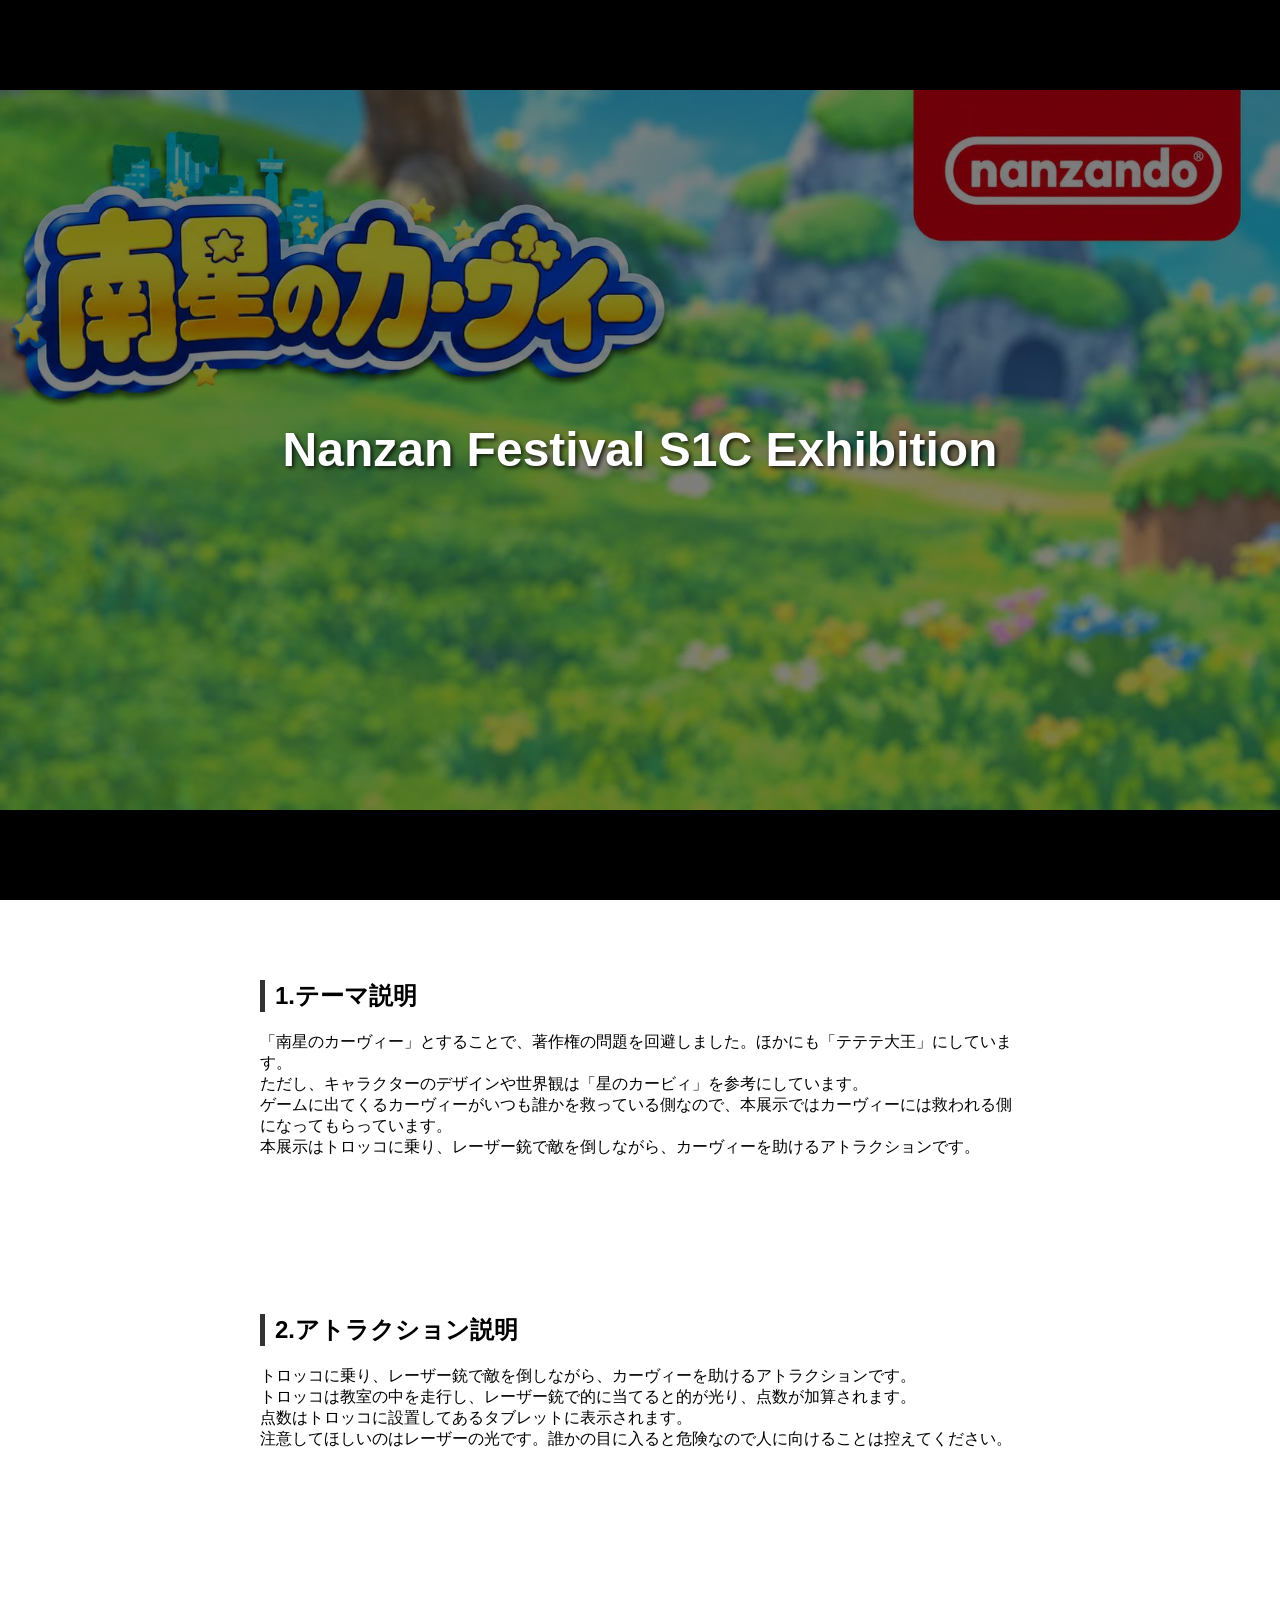
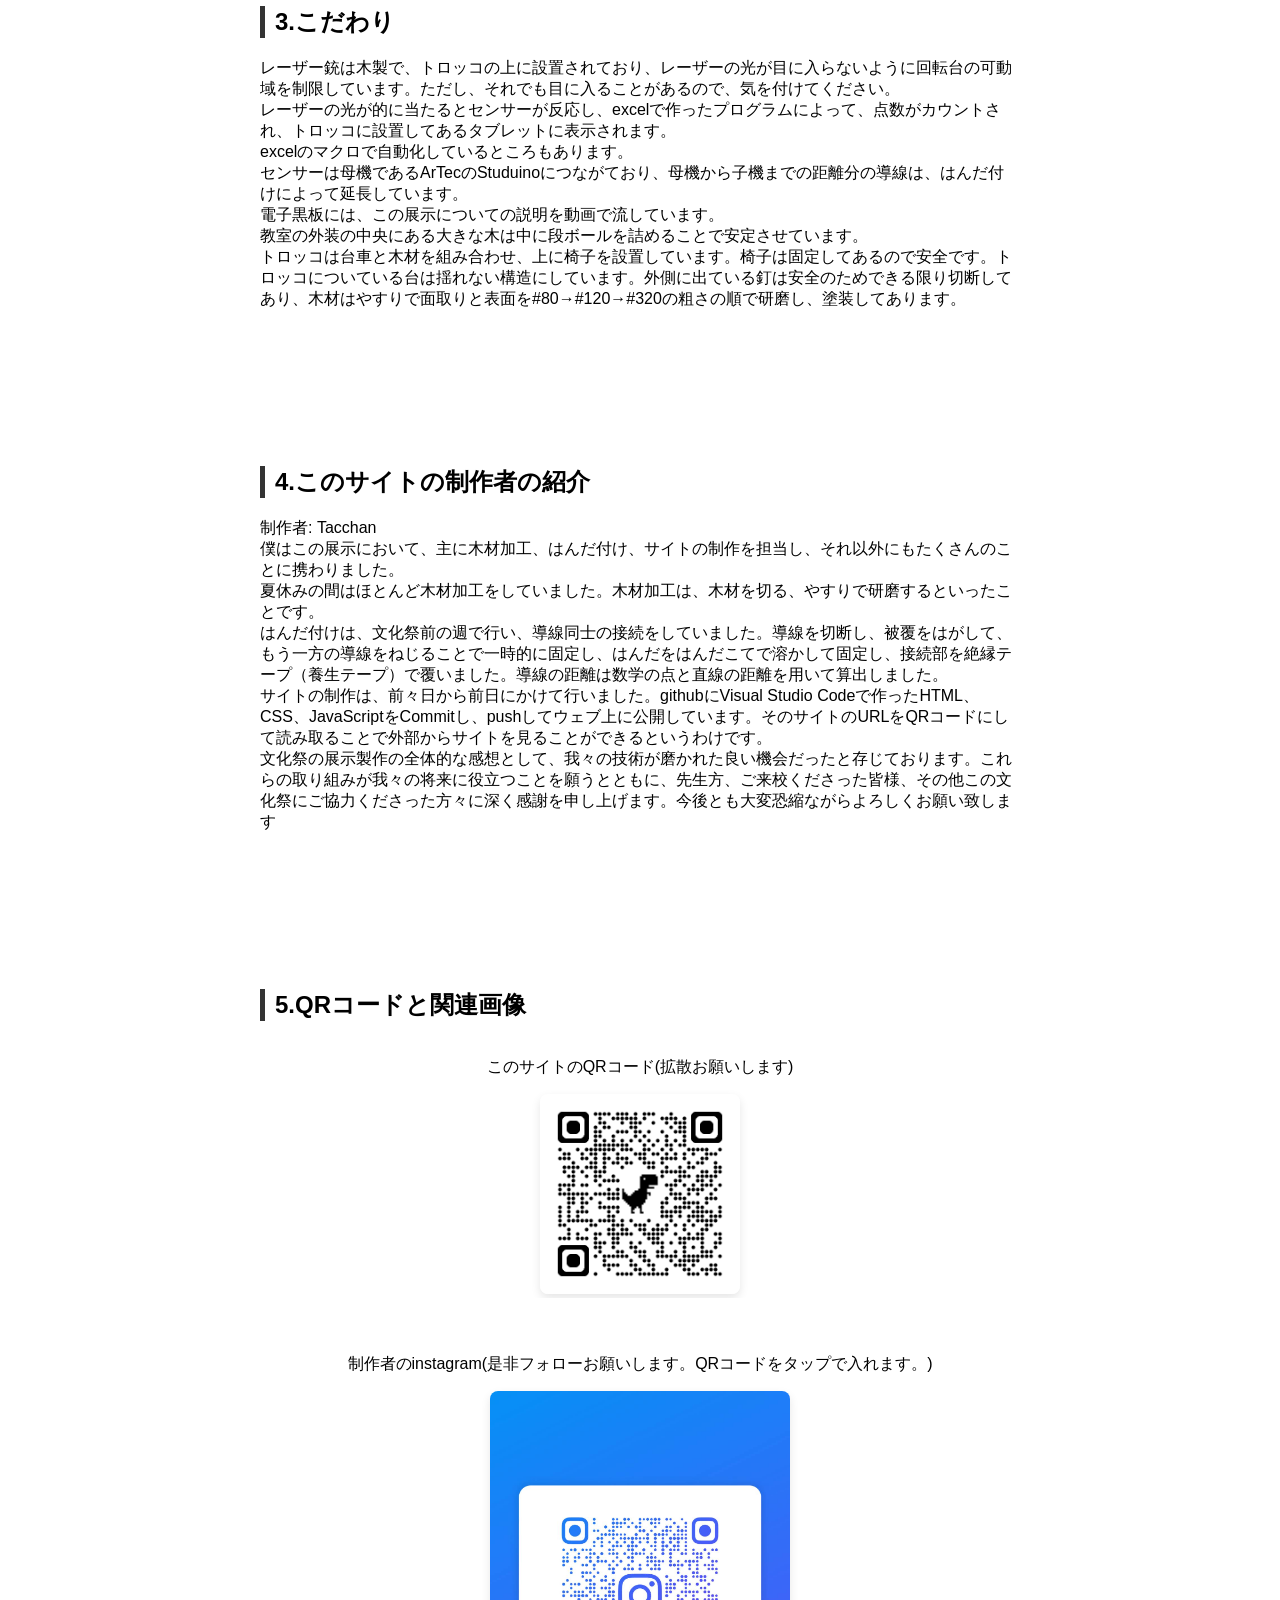
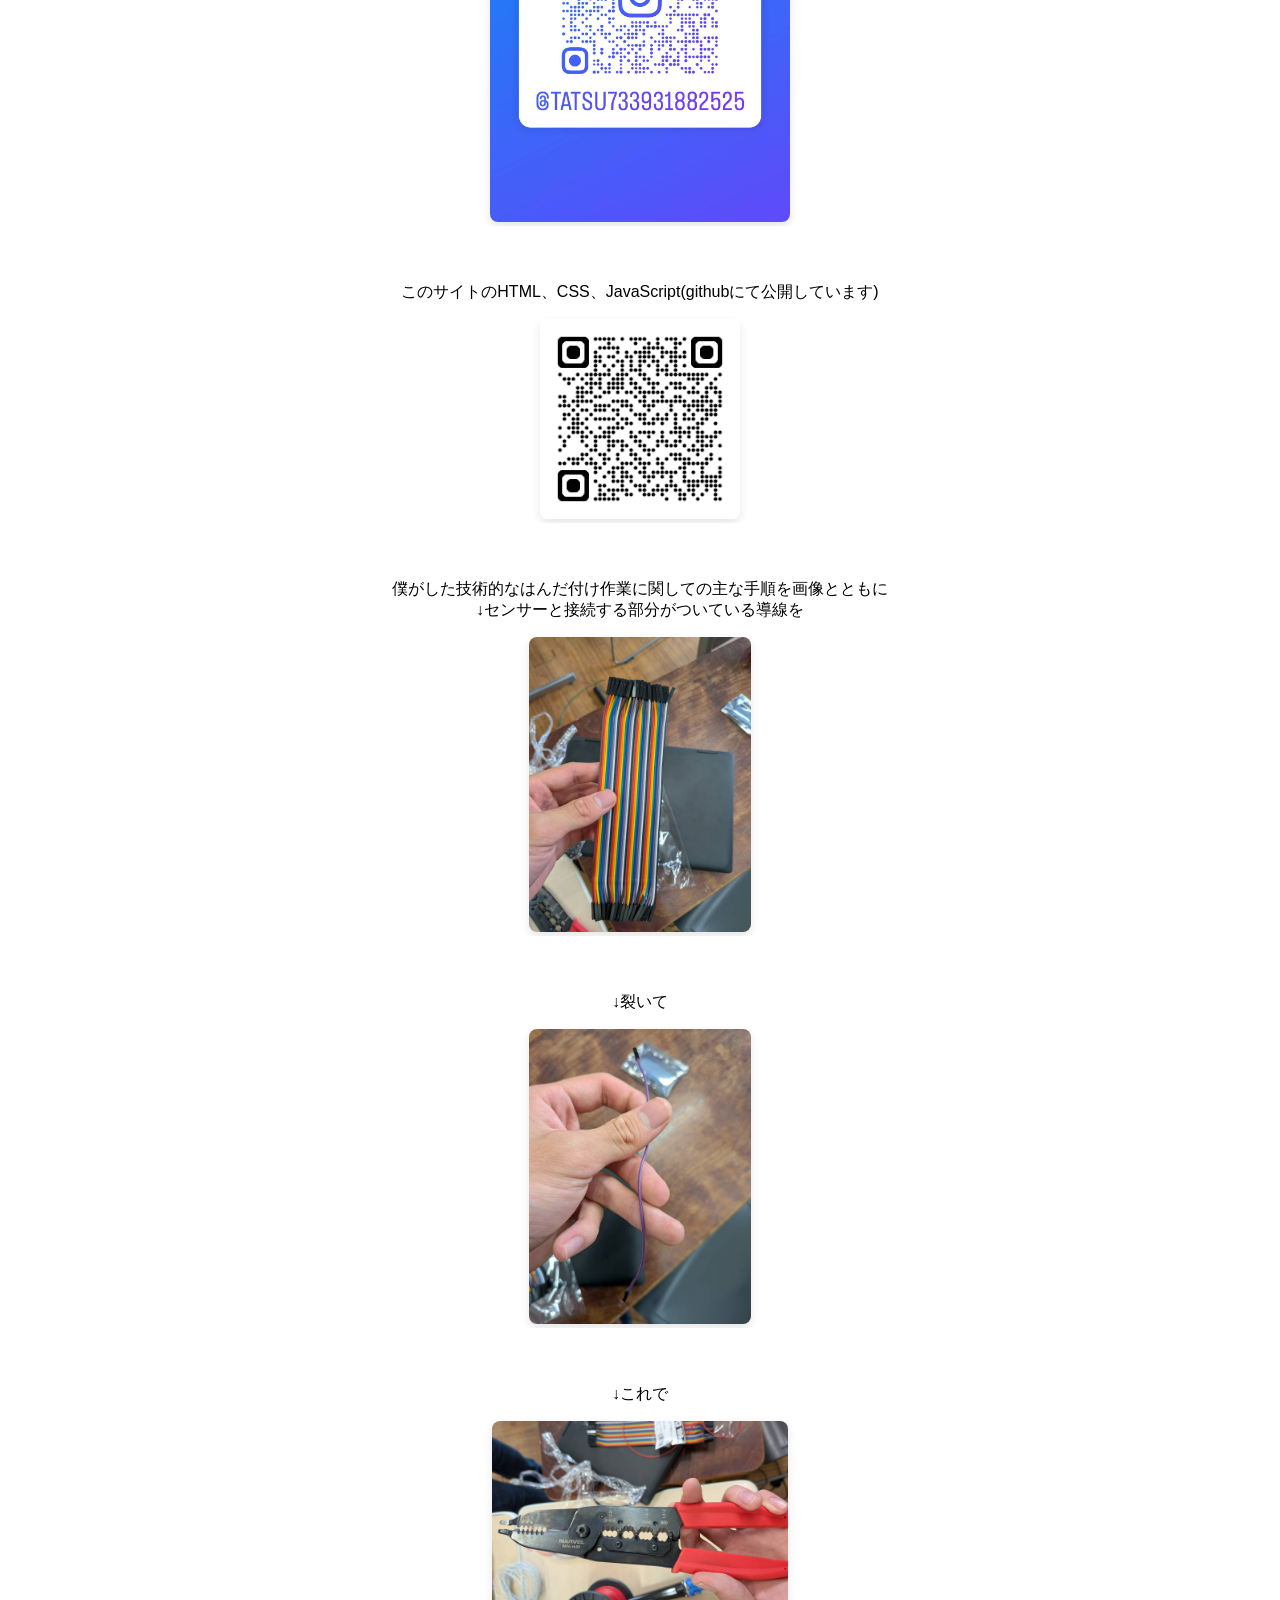
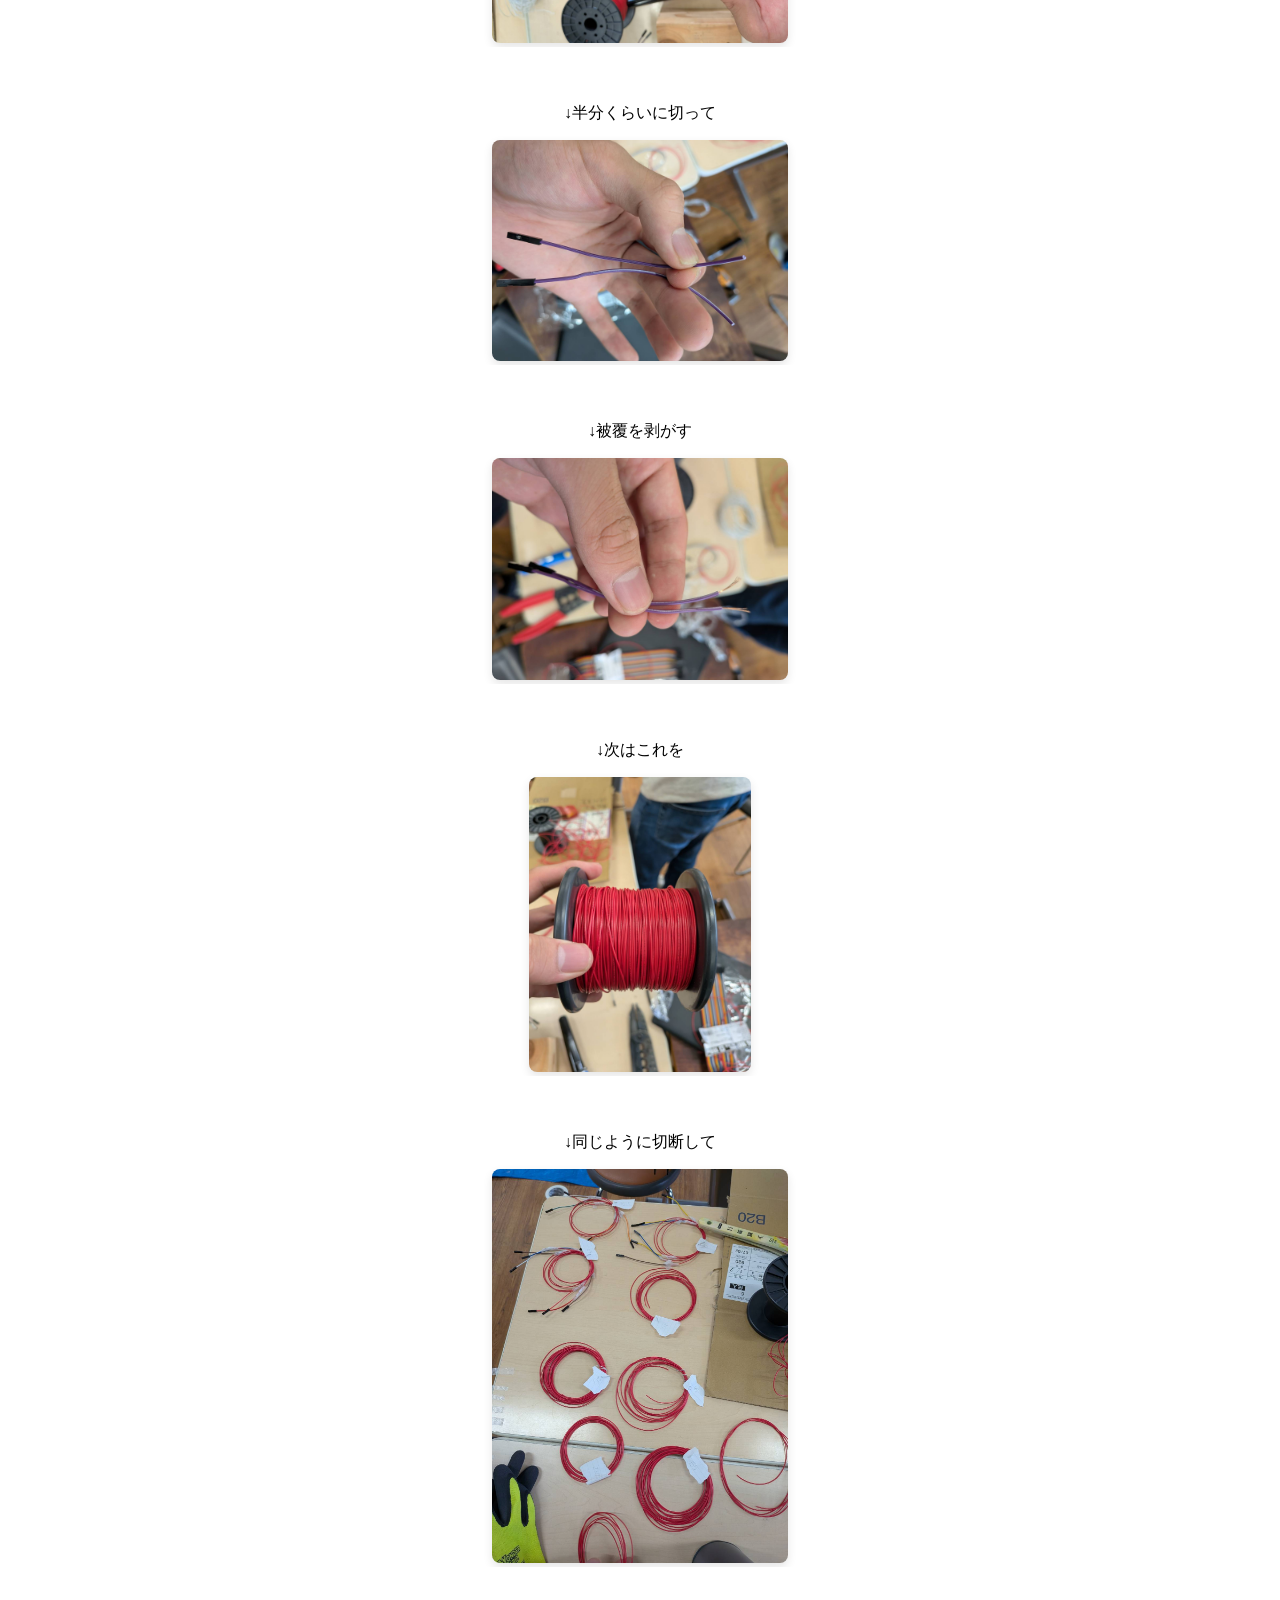
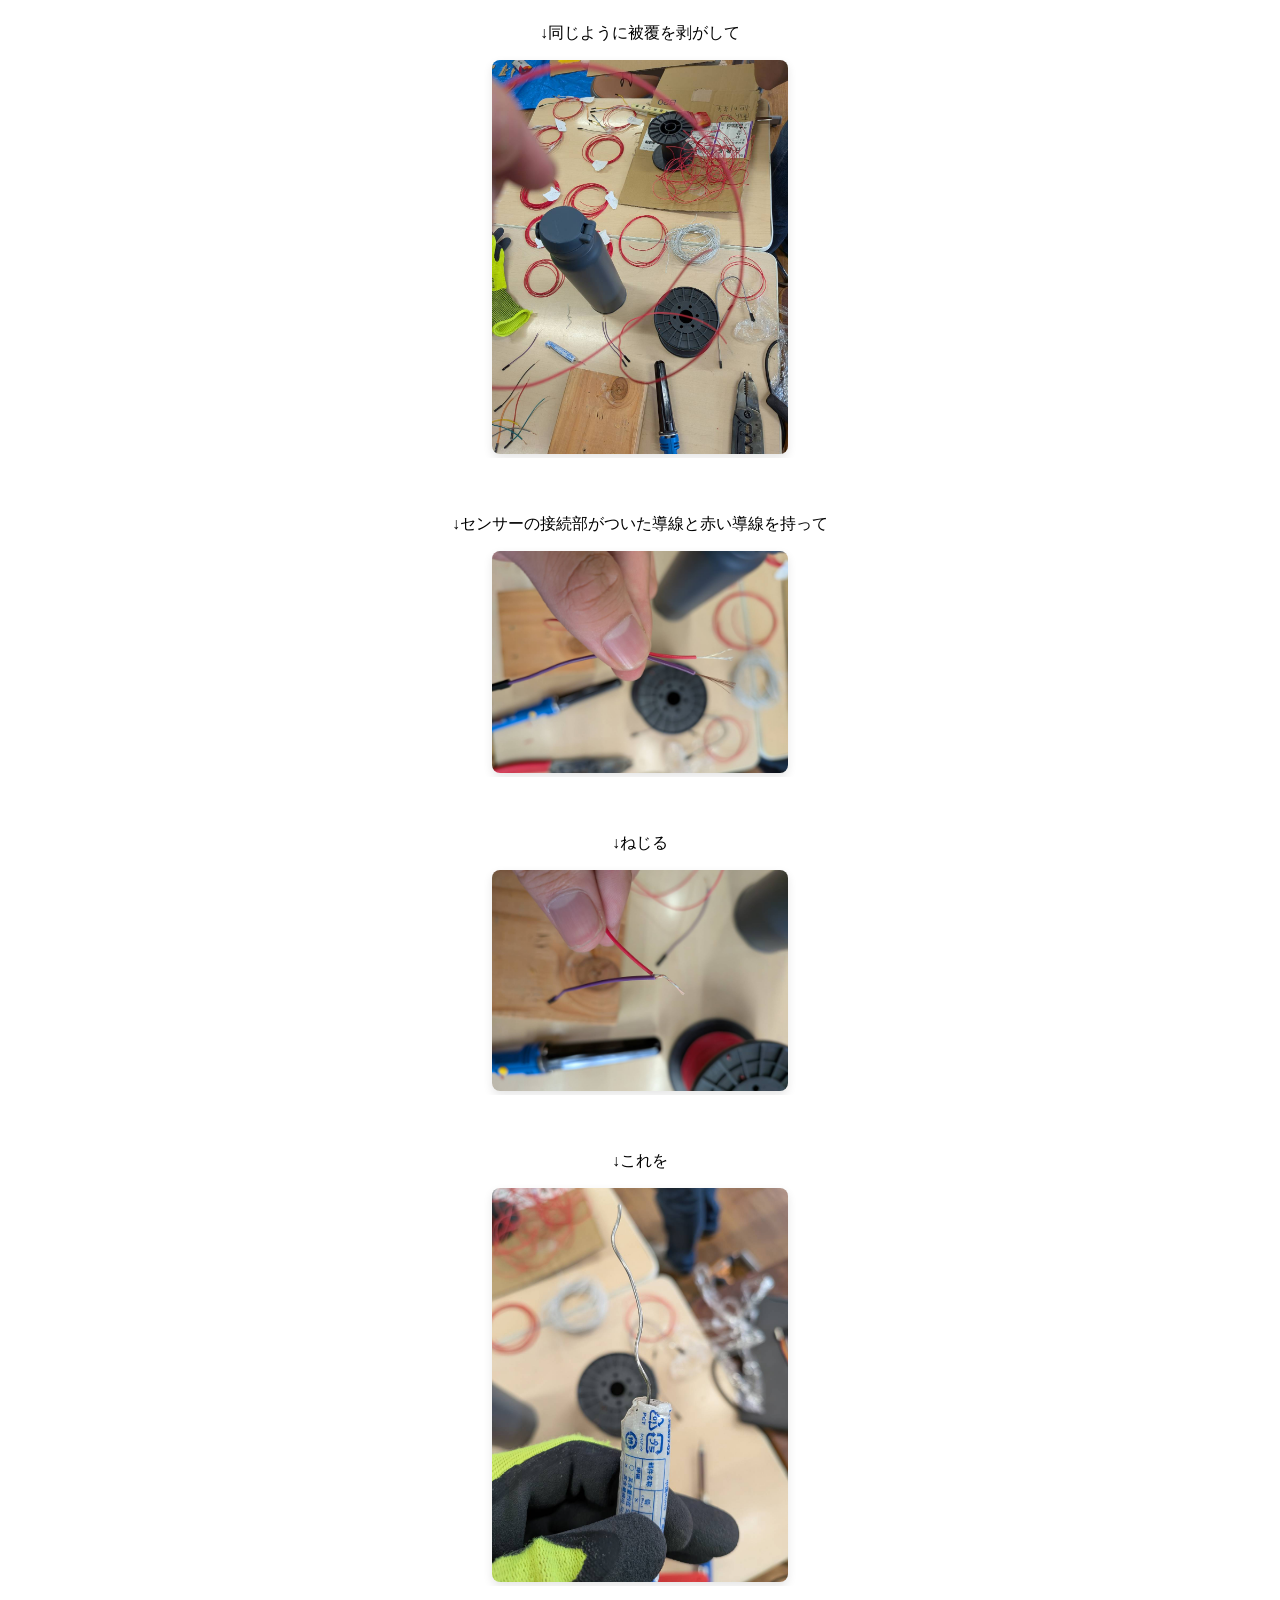
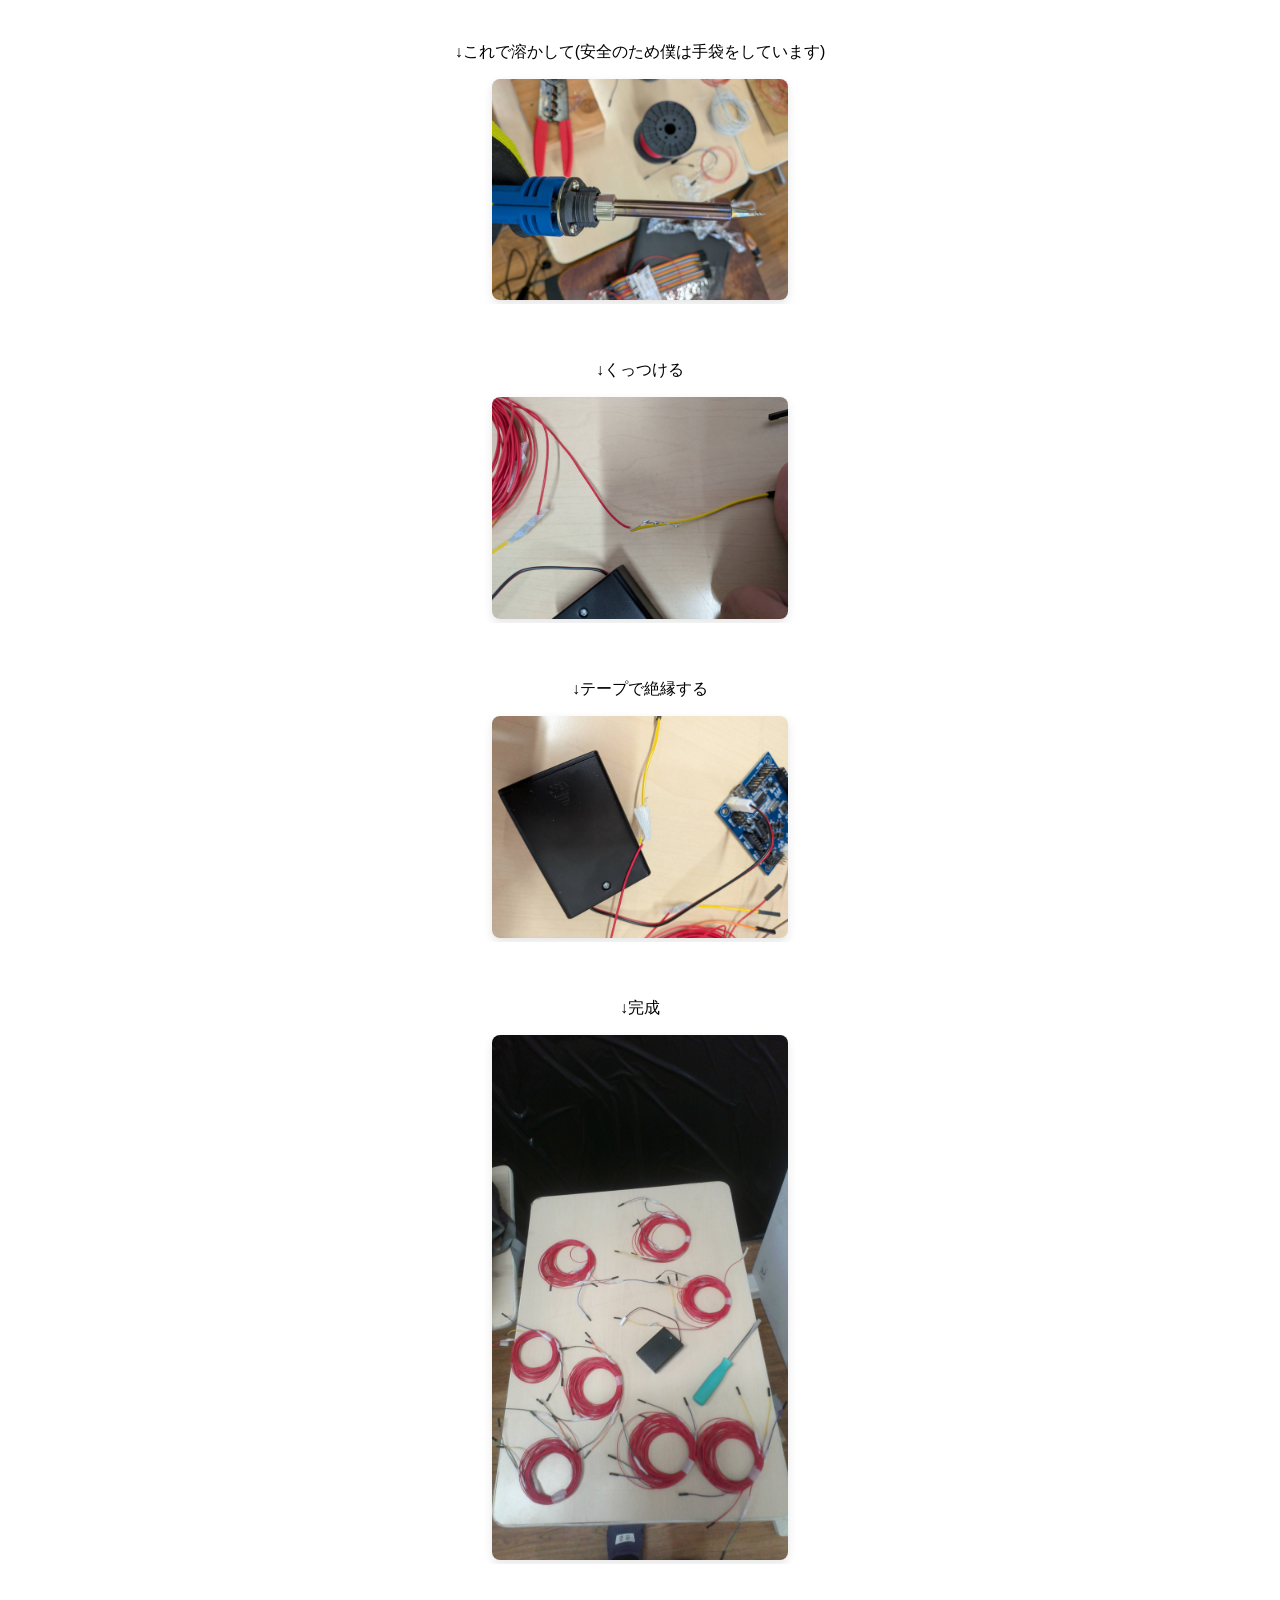
<file: index.html>
<!DOCTYPE html>
<html lang="ja">
<head>
    <meta charset="UTF-8">
    <!-- 💡 スマホの画面幅に自動で合わせるための必須タグです。一字一句間違えないようにしてください -->
    <meta name="viewport" content="width=device-width, initial-scale=1.0">
    <title>Nanzan Festival S1C Exhibition</title>
    <link rel="stylesheet" href="nanzanfestival.css">
</head>
<body>
    <header class="hero-section">
        <div class="hero-content">
            <h1>
                <strong>Nanzan Festival S1C Exhibition</strong>
            </h1>
        </div>
    </header>


    <section class="other-section js-fade">
        <h2 class="section-title">1.テーマ説明</h2>
        <p>
            「南星のカーヴィー」とすることで、著作権の問題を回避しました。ほかにも「テテテ大王」にしています。<br>
            ただし、キャラクターのデザインや世界観は「星のカービィ」を参考にしています。<br>
            ゲームに出てくるカーヴィーがいつも誰かを救っている側なので、本展示ではカーヴィーには救われる側になってもらっています。<br>
            本展示はトロッコに乗り、レーザー銃で敵を倒しながら、カーヴィーを助けるアトラクションです。<br>
        </p>
    </section>

    <section class="other-section js-fade">
        <h2 class="section-title">2.アトラクション説明</h2>
        <p>
            トロッコに乗り、レーザー銃で敵を倒しながら、カーヴィーを助けるアトラクションです。<br>
            トロッコは教室の中を走行し、レーザー銃で的に当てると的が光り、点数が加算されます。<br>
            点数はトロッコに設置してあるタブレットに表示されます。<br>
            注意してほしいのはレーザーの光です。誰かの目に入ると危険なので人に向けることは控えてください。<br>
        </p>
    </section>

    <section class="other-section js-fade">
        <h2 class="section-title">3.こだわり</h2>
        <p>
            レーザー銃は木製で、トロッコの上に設置されており、レーザーの光が目に入らないように回転台の可動域を制限しています。ただし、それでも目に入ることがあるので、気を付けてください。<br>
            レーザーの光が的に当たるとセンサーが反応し、excelで作ったプログラムによって、点数がカウントされ、トロッコに設置してあるタブレットに表示されます。<br>
            excelのマクロで自動化しているところもあります。<br>
            センサーは母機であるArTecのStuduinoにつながており、母機から子機までの距離分の導線は、はんだ付けによって延長しています。<br>
            電子黒板には、この展示についての説明を動画で流しています。<br>
            教室の外装の中央にある大きな木は中に段ボールを詰めることで安定させています。<br>
            トロッコは台車と木材を組み合わせ、上に椅子を設置しています。椅子は固定してあるので安全です。トロッコについている台は揺れない構造にしています。外側に出ている釘は安全のためできる限り切断してあり、木材はやすりで面取りと表面を#80→#120→#320の粗さの順で研磨し、塗装してあります。<br>
        </p>
    </section>

    <section class="other-section js-fade">
        <h2 class="section-title">4.このサイトの制作者の紹介</h2>
        <p>
            制作者: Tacchan<br>
            僕はこの展示において、主に木材加工、はんだ付け、サイトの制作を担当し、それ以外にもたくさんのことに携わりました。<br>
            夏休みの間はほとんど木材加工をしていました。木材加工は、木材を切る、やすりで研磨するといったことです。<br>
            はんだ付けは、文化祭前の週で行い、導線同士の接続をしていました。導線を切断し、被覆をはがして、もう一方の導線をねじることで一時的に固定し、はんだをはんだこてで溶かして固定し、接続部を絶縁テープ（養生テープ）で覆いました。導線の距離は数学の点と直線の距離を用いて算出しました。<br>
            サイトの制作は、前々日から前日にかけて行いました。githubにVisual Studio Codeで作ったHTML、CSS、JavaScriptをCommitし、pushしてウェブ上に公開しています。そのサイトのURLをQRコードにして読み取ることで外部からサイトを見ることができるというわけです。<br>
            文化祭の展示製作の全体的な感想として、我々の技術が磨かれた良い機会だったと存じております。これらの取り組みが我々の将来に役立つことを願うとともに、先生方、ご来校くださった皆様、その他この文化祭にご協力くださった方々に深く感謝を申し上げます。今後とも大変恐縮ながらよろしくお願い致します<br>
        </p>
    </section>
    <section class="other-section js-fade">
        <h2 class="section-title">5.QRコードと関連画像</h2>
        <div>
        <p>
            このサイトのQRコード(拡散お願いします)
        </p>
        <a href="index.html" target="_blank" rel="noopener noreferrer">
            <img src="github.png" alt="QRコード" title="QRコード" width="200" height="200">
        </a>
        </div>
        
        <div>
        <p>
            制作者のinstagram(是非フォローお願いします。QRコードをタップで入れます。)
        </p>
        <a href="https://www.instagram.com/tatsu733931882525?stkn=dWo2NnZqM2xhdTVk" target="_blank" rel="noopener noreferrer">
        <img src="instagram.jpg" alt="制作者instagram" title="制作者instagram" width="300" height="400">   
        </a>
        </div>
        
        <div>
        <p>
            このサイトのHTML、CSS、JavaScript(githubにて公開しています)
        </p>
        <a href="https://github.com/tatsutaa" target="_blank" rel="noopener noreferrer">
        <img src="nanzanfestival.png" alt="このサイトのHTML、CSS、JavaScript" title="このサイトのHTML、CSS、JavaScript" width="200" height="200">
        </a>
        </div>

        <div>
        <p>
            僕がした技術的なはんだ付け作業に関しての主な手順を画像とともに<br>
            ↓センサーと接続する部分がついている導線を
        </p>
        <img src="dousenkatamari.jpg" alt="センサーと接続する部分がついている導線" title="センサーと接続する部分がついている導線" width="221.6" height="295.4">
        </div>

        <div>
        <p>
            ↓裂いて
        </p>
        <img src="dousenippon.jpg" alt="一本の導線" title="一本の導線" width="221.6" height="295.4">    
        </div>

        <div>
        <p>
            ↓これで
        </p>
        <img src="stripper.jpg" alt="ストリッパー" title="ストリッパー" width="295.4" height=221.6">
        </div>

        <div>
        <p>
            ↓半分くらいに切って
        </p>
        <img src="setudandousen.jpg" alt="切断された一本の導線" title="切断された一本の導線" width="295.4" height="221.6">
        </div>

        <div>
        <p>
            ↓被覆を剥がす
        </p>
        <img src="himakunasidousen.jpg" alt="被覆が剥がれた一本の導線" title="被覆が剥がれた一本の導線" width="295.4" height="221.6">
        </div>

        <div>
        <p>
            ↓次はこれを
        </p>
        <img src="akadousen.jpg" alt="赤い導線" title="赤い導線" width="221.6" height="295.4">
        </div>

        <div>
        <p>
            ↓同じように切断して
        </p>
        <img src="groupdousen.jpg" alt="切断されてまとめられた赤い導線" title="切断されてまとめられた赤い導線" width="295.4" height="221.6">
        </div>

        <div>
        <p>
            ↓同じように被覆を剥がして
        </p>
        <img src="hihukunasiippondousen.jpg" alt="被覆を剥がされた赤い導線" titile="被覆を剥がされた赤い導線" width="295.4" height="221.6">
        </div>

        <div>
        <p>
            ↓センサーの接続部がついた導線と赤い導線を持って
        </p>
        <img src="narabete.jpg" alt="センサーの接続部がついた導線と赤い導線" title="センサーの接続部がついた導線と赤い導線" width="295.4" height="221.6">
        </div>

        <div>
        <p>
            ↓ねじる
        </p>
        <img src="nejiru.jpg" alt="ねじられた導線" title="ねじられた導線" width="295.4" height="221.6">
        </div>

        <div>
        <p>
            ↓これを
        </p>
        <img src="handa.jpg" alt="はんだ" title="はんだ" width="295.4" height="221.6">
        </div>

        <div>
        <p>
            ↓これで溶かして(安全のため僕は手袋をしています)
        </p>
        <img src="handakote.jpg" alt="はんだこて" title="はんだこて" width="295.4" height="221.6">
        </div>

        <div>
        <p>
            ↓くっつける
        </p>
        <img src="kuttukeru.jpg" alt="くっつける" title="くっつける" width="295.4" height="221.6">
        </div>

        <div>
        <p>
            ↓テープで絶縁する
        </p>
        <img src="tepu.jpg" alt="テープで絶縁" title="テープで絶縁" width="295.4" height="221.6">
        </div>

        <div>
        <p>
            ↓完成
        </p>
        <img src="kansei.jpg" alt="完成" title="完成" width="295.4" height="221.6">
        </div>
    </section>
    <script src="nanzanfestival.js"></script>
</body>
</html>
</file>
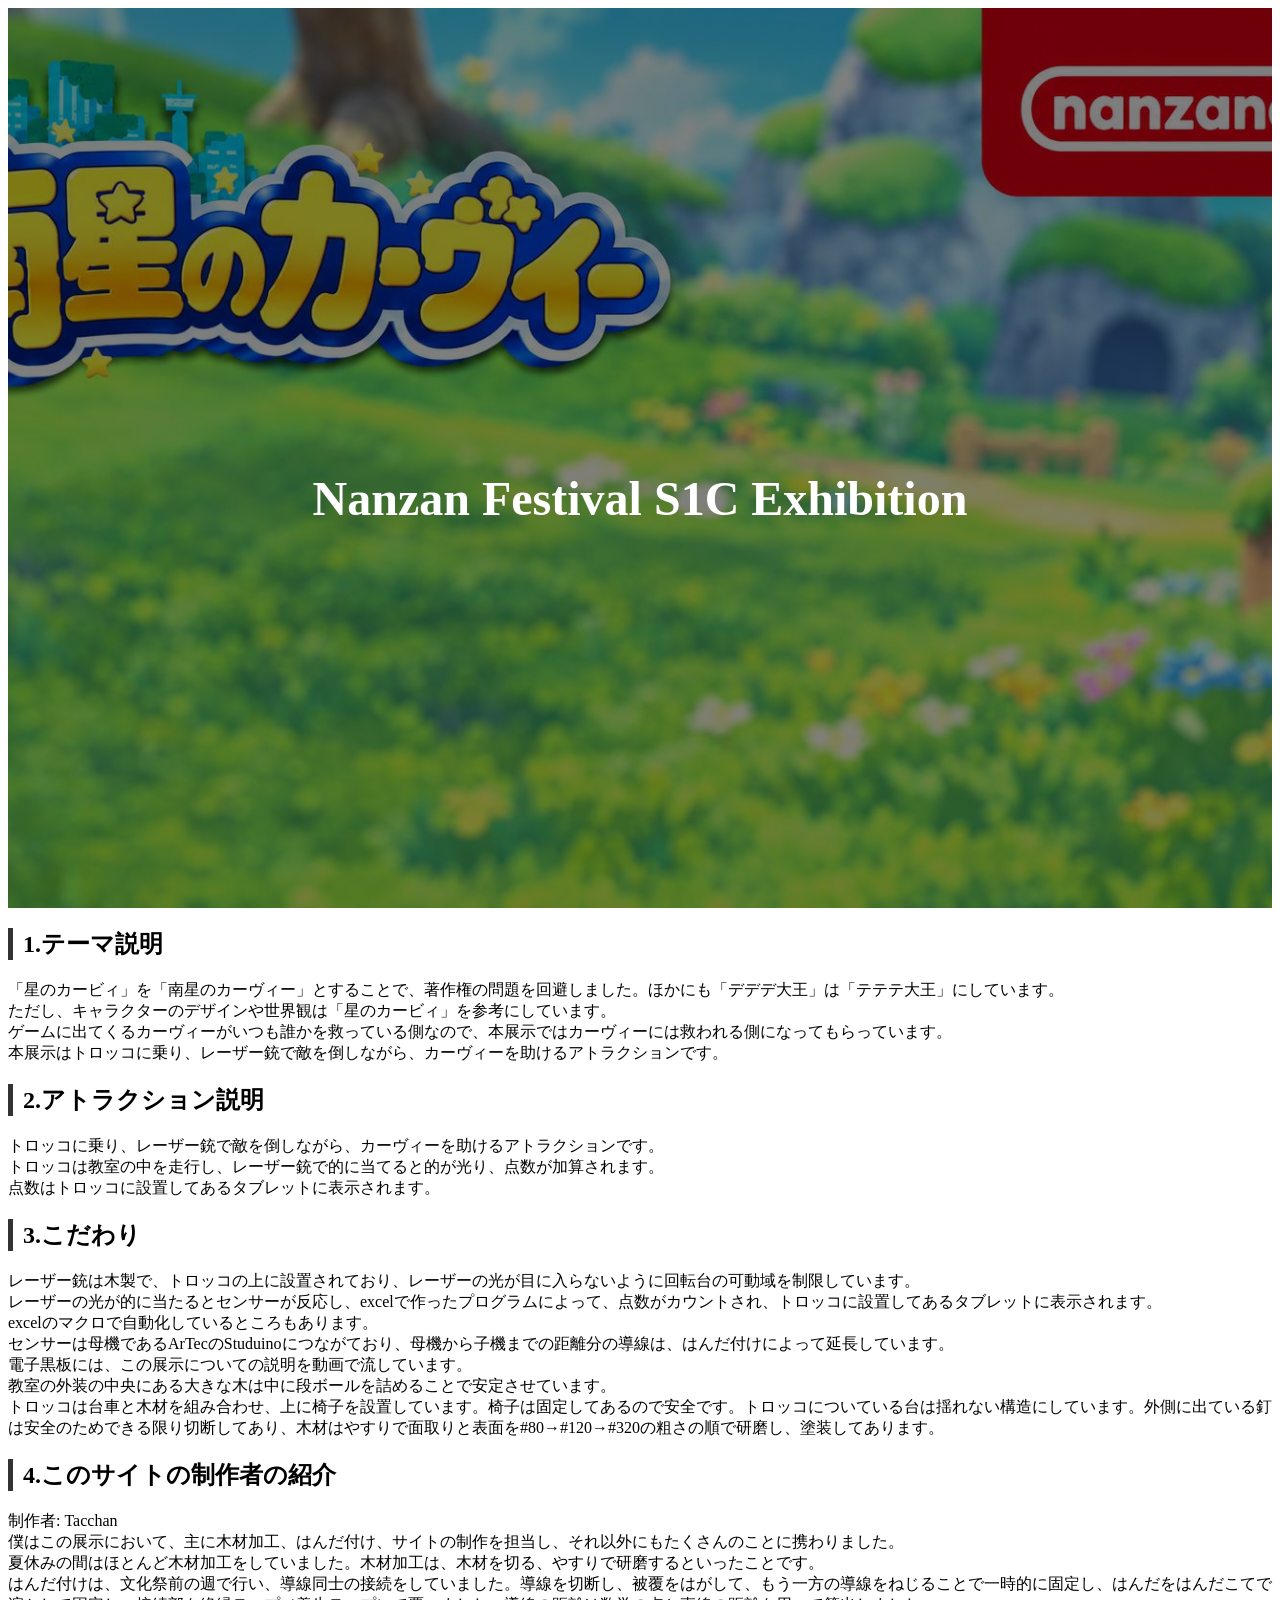
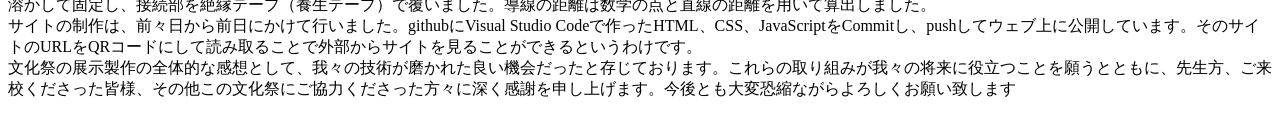
<file: Nanzan Festival S1C Exhibition.html>
<!DOCTYPE html>
<html lang="en">
<head>
    <meta charset="UTF-8">
    <meta name="viewport" content="width=device-width, initial-scale=1.0">
    <title>Nanzan Festival S1C Exhibition</title>
    <link rel="stylesheet" href="Nanzan Festival S1C Exhibition.css">
</head>
<body>
    <header class="hero-section">
    <div class="hero-content">
        <h1>
            <strong>Nanzan Festival S1C Exhibition</strong>
        </h1>
    </div>
    </header>

    <section class="other-section js-fade">
        <h2 class="section-title">1.テーマ説明</h2>
        <p>
        「星のカービィ」を「南星のカーヴィー」とすることで、著作権の問題を回避しました。ほかにも「デデデ大王」は「テテテ大王」にしています。<br>
        ただし、キャラクターのデザインや世界観は「星のカービィ」を参考にしています。<br>
        ゲームに出てくるカーヴィーがいつも誰かを救っている側なので、本展示ではカーヴィーには救われる側になってもらっています。<br>
        本展示はトロッコに乗り、レーザー銃で敵を倒しながら、カーヴィーを助けるアトラクションです。<br>
        </p>
    </section>

    <section class="other-section js-fade">
        <h2 class="section-title">2.アトラクション説明</h2>
        <p>
            トロッコに乗り、レーザー銃で敵を倒しながら、カーヴィーを助けるアトラクションです。<br>
            トロッコは教室の中を走行し、レーザー銃で的に当てると的が光り、点数が加算されます。<br>
            点数はトロッコに設置してあるタブレットに表示されます。<br>
            
        </p>
    </section>

    <section class="other-section js-fade">
        <h2 class="section-title">3.こだわり</h2>
        <p>
            レーザー銃は木製で、トロッコの上に設置されており、レーザーの光が目に入らないように回転台の可動域を制限しています。<br>
            レーザーの光が的に当たるとセンサーが反応し、excelで作ったプログラムによって、点数がカウントされ、トロッコに設置してあるタブレットに表示されます。<br>
            excelのマクロで自動化しているところもあります。<br>
            センサーは母機であるArTecのStuduinoにつながており、母機から子機までの距離分の導線は、はんだ付けによって延長しています。<br>
            電子黒板には、この展示についての説明を動画で流しています。<br>
            教室の外装の中央にある大きな木は中に段ボールを詰めることで安定させています。<br>
            トロッコは台車と木材を組み合わせ、上に椅子を設置しています。椅子は固定してあるので安全です。トロッコについている台は揺れない構造にしています。外側に出ている釘は安全のためできる限り切断してあり、木材はやすりで面取りと表面を#80→#120→#320の粗さの順で研磨し、塗装してあります。<br>
        </p>
    </section>

    <section class="other-section js-fade">
        <h2 class="section-title">4.このサイトの制作者の紹介</h2>
        <p>
            制作者: Tacchan<br>
            僕はこの展示において、主に木材加工、はんだ付け、サイトの制作を担当し、それ以外にもたくさんのことに携わりました。<br>
            夏休みの間はほとんど木材加工をしていました。木材加工は、木材を切る、やすりで研磨するといったことです。<br>
            はんだ付けは、文化祭前の週で行い、導線同士の接続をしていました。導線を切断し、被覆をはがして、もう一方の導線をねじることで一時的に固定し、はんだをはんだこてで溶かして固定し、接続部を絶縁テープ（養生テープ）で覆いました。導線の距離は数学の点と直線の距離を用いて算出しました。<br>
            サイトの制作は、前々日から前日にかけて行いました。githubにVisual Studio Codeで作ったHTML、CSS、JavaScriptをCommitし、pushしてウェブ上に公開しています。そのサイトのURLをQRコードにして読み取ることで外部からサイトを見ることができるというわけです。<br>
            文化祭の展示製作の全体的な感想として、我々の技術が磨かれた良い機会だったと存じております。これらの取り組みが我々の将来に役立つことを願うとともに、先生方、ご来校くださった皆様、その他この文化祭にご協力くださった方々に深く感謝を申し上げます。今後とも大変恐縮ながらよろしくお願い致します<br>
        </p>
    </section>
    <script src="Nanzan Festival S1C Exhibition.js"></script>
</body>
</html>
</file>
<file: nanzanfestival.css>
/* ==========================================
   画面全体の基本設定（横揺れ・はみ出しを強制カット）
   ========================================== */
html, body {
    width: 100%;
    margin: 0;
    padding: 0;
    overflow-x: hidden; /* 💡 スマホでの横スクロールを完全に禁止する */
    box-sizing: border-box;
    font-family: sans-serif;
}

*, *::before, *::after {
    box-sizing: border-box; /* 余白によるサイズ計算のズレを防ぐ */
}

/* ==========================================
   ヘッダー・ヒーローセクション
   ========================================== */
h1 {
    text-align: center;
    font-size: 36px;
    margin-top: 100px;
    margin-bottom: 100px;
}

/* 1. 背景画像の設定（スマホの縦画面でもはみ出さない決定版） */
/* ==========================================
   1. ヒーローセクション（上下の黒帯を維持する土台）
   ========================================== */
.hero-section {
    position: relative;         /* フィルターや文字を上に重ねる基準 */
    width: 100%;
    height: 100vh;             
    height: 100dvh;            /* スマホのツールバー対策 */
    background-color: #000000; /* 💡 上下の帯を真っ黒に保つ設定 */
    display: flex;
    justify-content: center;   /* 文字を左右中央に配置 */
    align-items: center;       /* 文字を上下中央に配置 */
    text-align: center;
    overflow: hidden;
    animation: fadeInBackground 1.5s ease-out forwards;
}

/* ==========================================
   2. 背景画像（画像を絶対に切らずに真ん中に配置）
   ========================================== */
.hero-section::before {
    content: "";
    position: absolute;
    top: 0;
    left: 0;
    width: 100%;
    height: 100%;
    
    /* 💡 画像を「切らない（contain）」で真ん中に配置する設定 */
    background-image: url('kirvy.jpg');
    background-size: contain !important;      
    background-position: center center !important; 
    background-repeat: no-repeat;
    
    z-index: 1;                 /* 文字とフィルターの後ろに配置 */
}

/* ==========================================
   3. 💡 新設：画面全体を均一に暗くする透明な黒いフィルター
   ========================================== */
.hero-section::after {
    content: "";
    position: absolute;
    top: 0;
    left: 0;
    width: 100%;
    height: 100%;
    /* 💡 画面全体（黒帯も含めて）を一律で50%暗くする透明な黒い膜を重ねます */
    background-color: rgba(0, 0, 0, 0.5); 
    z-index: 2;                           /* 画像（z-index:1）の上に重ねる */
    pointer-events: none;
}

/* ==========================================
   4. タイトル文字の設定（画面全体のド真ん中に重ねる）
   ========================================== */
.hero-content {
    position: relative;         /* z-indexを有効にするために必須 */
    z-index: 3;                 /* 💡 背景画像や全体フィルターよりも手前に重ねる */
    color: #ffffff;
    width: 100%;
    max-width: 90%;             /* スマホの画面端から文字がはみ出るのを防ぐ */
    padding: 0 15px;
    box-sizing: border-box;
    
    /* 💡 0.8秒遅れてスタートし、1.2秒かけて浮き上がるアニメーションを有効にしています。
       もし最初から文字をパッと表示させたい場合は「opacity: 1;」にして下のanimationを消してください */
    opacity: 0; 
    animation: fadeInUpText 1.2s ease-out 0.8s forwards;
}

.hero-content h1 {
    font-size: 3rem;            /* パソコンでの文字サイズ */
    margin: 0;
    line-height: 1.3;
    font-weight: bold;
    
    /* 💡 文字の周りにうっすら影をつけ、カーヴィーの顔と被ってもクッキリ見せる加工 */
    text-shadow: 2px 2px 4px rgba(0, 0, 0, 0.8);
}

/* ==========================================
   5. スマートフォン（縦画面）専用の文字サイズ調整
   ========================================== */
@media (max-width: 768px) {
    .hero-content h1 {
        /* 💡 スマホの細い画面でも、絶対に左右にはみ出さないサイズに縮小 */
        font-size: 1.6rem !important; 
    }
}

/* ==========================================
   4. スマートフォン（縦画面）専用の文字サイズ調整
   ========================================== */
@media (max-width: 768px) {
    .hero-content h1 {
        /* 💡 スマホの細い画面でも、絶対に左右にはみ出さないサイズに縮小 */
        font-size: 1.6rem !important; 
    }
}

/* 💡 スマホ用の文字サイズ調整 */
@media (max-width: 768px) {
    .hero-content h1 {
        font-size: 1.5rem !important; /* スマホの画面幅に合わせて文字を小さくする */
    }
}

/* ==========================================
   4. スマートフォン（縦画面）専用のサイズ調整
   ========================================== */
@media (max-width: 768px) {
    .hero-content h1 {
        font-size: 1.6rem !important; /* スマホ用に文字を読みやすいサイズに縮小 */
    }
    .hero-content {
        /* スマホの縦画面のときは、文字のズレ具合をここで微調整できます */
        margin-top: 140px; 
    }
}

/* ==========================================
   4. スマートフォン（縦画面）専用のサイズ調整
   ========================================== */
@media (max-width: 768px) {
    .hero-content h1 {
        /* 💡 スマホの細い画面でも、絶対に左右にはみ出さないサイズに縮小 */
        font-size: 1.8rem !important; 
    }
}

/* ==========================================
   4. スマートフォン（縦画面）専用の強制リセット
   ========================================== */
@media (max-width: 480px) {
    .hero-content h1 {
        /* 💡 スマホの細い画面でも、絶対に左右にはみ出さないサイズに縮小 */
        font-size: 1.8rem !important; 
    }
}

/* ==========================================
   各コンテンツセクションの基本設定
   ========================================== */
.other-section {
    max-width: 800px;    /* パソコンで見ても広がりすぎないように制限 */
    width: 100%;
    margin: 0 auto;      /* 画面の中央に配置 */
    padding: 60px 20px;  /* 上下にたっぷり余白、左右にスマホ用の隙間 */
}

.section-title {
    padding-left: 10px;
    border-left: 5px solid #333;
    margin-bottom: 20px;
}

/* 各画像とテキストを包むdiv */
.other-section div {
    margin-bottom: 40px;
    text-align: center; /* 中身を中央揃えに */
}

/* 💡 画像のはみ出しを絶対に防ぐ最重要設定 */
img {
    max-width: 100% !important; /* HTMLのwidth指定を無視して、画面幅に強制的に合わせる */
    height: auto !important;    /* 縦横比を崩さずに縮小する */
    display: inline-block;
    border-radius: 8px;         /* 写真の角を少し丸くする（お好みで） */
    box-shadow: 0 4px 10px rgba(0,0,0,0.1); /* 写真に薄い影をつける（お好みで） */
}

/* ==========================================
   アニメーションの初期設定（スクロール前は隠す）
   ========================================== */
/* セクション全体にフェードをかけることで、画像だけが先にはみ出して見えてしまうバグを防ぎます */
.js-fade {           
    opacity: 0;
    transform: translateY(30px);
    transition: opacity 1.2s ease-out, transform 1.2s ease-out;
}

/* 💡 スクロールして画面に入った瞬間（is-activeがついたとき） */
.js-fade.is-active {
    opacity: 1;
    transform: translateY(0);
}

/* ==========================================
   アニメーションの動きの定義（@keyframes）
   ========================================== */
@keyframes fadeInBackground {
    from { opacity: 0; }
    to   { opacity: 1; }
}

@keyframes fadeInUpText {
    from {
        opacity: 0;
        transform: translateY(20px); 
    }
    to {
        opacity: 1;
        transform: translateY(0);
    }
}

/* ==========================================
   スマートフォン向けの細かな調整 (画面幅768px以下)
   ========================================== */
@media (max-width: 768px) {
    .hero-content h1 {
        font-size: 2rem; /* スマホだとタイトルがデカすぎるのを防ぐ */
    }
    .other-section {
        padding: 40px 15px; /* スマホ用の程よい余白 */
    }
    h1 {
        margin-top: 50px;
        margin-bottom: 50px;
    }
}

/* 各画像グループの横幅を画面幅（100%）に固定する */
.other-section div {
    width: 100% !important;
    max-width: 100% !important;
    margin-bottom: 40px;
    text-align: center;
    overflow: hidden; /* 万が一中身がはみ出しても外に突き抜けさせない */
}
</file>
<file: Nanzan Festival S1C Exhibition.css>
h1 {
    text-align: center;            /* 中央揃え */
    font-size: 36px;               /* フォントサイズを大きくする */
    margin-top: 100px;             /* 上の余白を大きくする */
    margin-bottom: 100px;          /* 下の余白を大きくする */
}
.section-title {
    padding-left: 10px;            /* 文字と左の線の間にスキマを作る */
    border-left: 5px solid #333; /* 左側に5pxの太さの縦線を引く */
    margin-bottom: 20px;           /* 下のコンテンツとの間隔 */
    opacity: 0;

    animation: fadeInUpText 1.2s ease-out 1.0s forwards; /* 💡 1秒遅れてスタート */
}

/* 1. 背景画像の設定（ページを開くと同時にじわっと現れる） */
.hero-section {
    background-image: linear-gradient(rgba(0, 0, 0, 0.5), rgba(0, 0, 0, 0.5)), url('kirvy.jpg');
    background-size: cover;
    background-position: center;
    background-repeat: no-repeat;
    height: 100vh;
    display: flex;
    justify-content: center;
    align-items: center;
    text-align: center;

    /* 0秒からスタートして1.5秒かけて現れる */
    animation: fadeInBackground 1.5s ease-out forwards;
}

/* 2. 文字全体の設定（初期状態は透明にしておく） */
.hero-content {
    color: #ffffff;
    opacity: 0; 
    
    /* 💡 0.8秒遅れて（delay）スタートし、1.2秒かけて浮き上がる */
    animation: fadeInUpText 1.2s ease-out 0.8s forwards;
}

.hero-content h1 {
    font-size: 3rem;
    margin-bottom: 20px;
}

/* ==========================================
   アニメーションの動きの定義（@keyframes）
   ========================================== */

/* 背景用：透明度だけを 0 から 1 にする */
@keyframes fadeInBackground {
    from { opacity: 0; }
    to   { opacity: 1; }
}

/* 💡 文字用：20px下（Y軸）から、元の位置（0）に移動しながら現れる */
@keyframes fadeInUpText {
    from {
        opacity: 0;
        transform: translateY(20px); 
    }
    to {
        opacity: 1;
        transform: translateY(0);
    }
}

/* 1. スクロール前の初期状態（透明にして、少し下に下げておく） */
.js-fade h2 {           
    opacity: 0;
    transform: translateY(20px);
}

.js-fade p {      
    opacity: 0;
    transform: translateY(20px);
}

/* 2. 💡 スクロールして画面に入った瞬間（is-activeがついたとき） */
.js-fade.is-active h2 {
    /* 0.3秒かけて上にふわっと現れる */
    animation: fadeInUpText 1.5s ease-out forwards;
}

.js-fade.is-active p {
    /* 💡 見出しより「0.4秒遅れて」文章が現れる時間差エフェクト */
    animation: fadeInUpText 1.5s ease-out 0.4s forwards;
}

/* アニメーションの動きの定義（下から上に浮き上がる） */
@keyframes fadeInUpText {
    to {
        opacity: 1;
        transform: translateY(0);
    }
}
</file>
